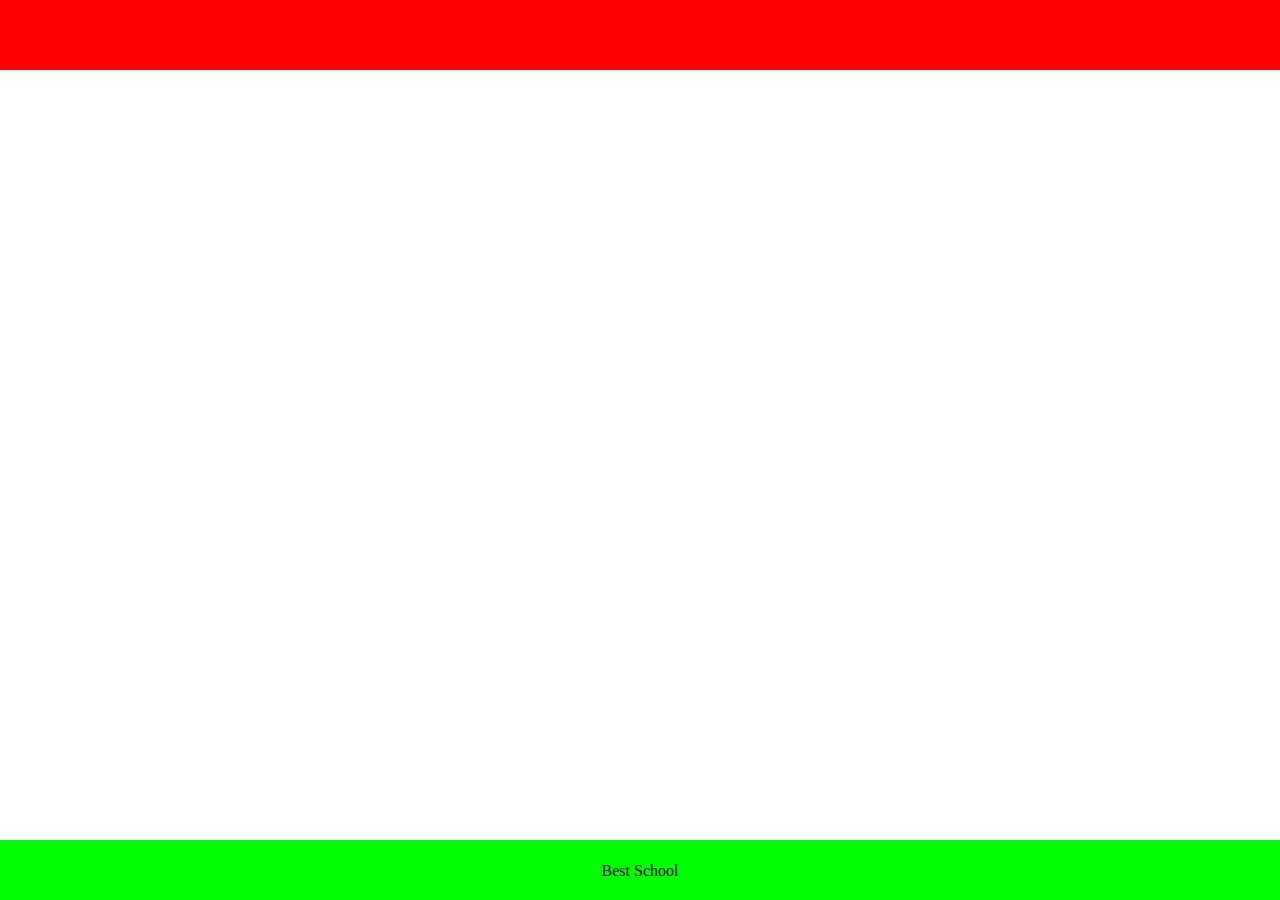
<file: web_static/0-index.html>
<!DOCTYPE html>
<html lang="en">
  <head>
    	<meta charset="UTF-8">
   	<title>Airbnb</title>
  </head>
  	<title>HBnB</title>
  </head>
  <body style="margin: 0; padding: 0">
      <header style="background: #FF0000; height: 70px; width: 100%;">
      </header>
      <footer style="position: fixed; background: #00FF00;
		     height: 60px; width: 100%; bottom: 0;">
	<p style="position: absolute; text-align: center; top: 10%;
		  bottom: 0; right: 0; left: 0;">
	  Best School</p>
      </footer>
  </body>
</html>
</file>
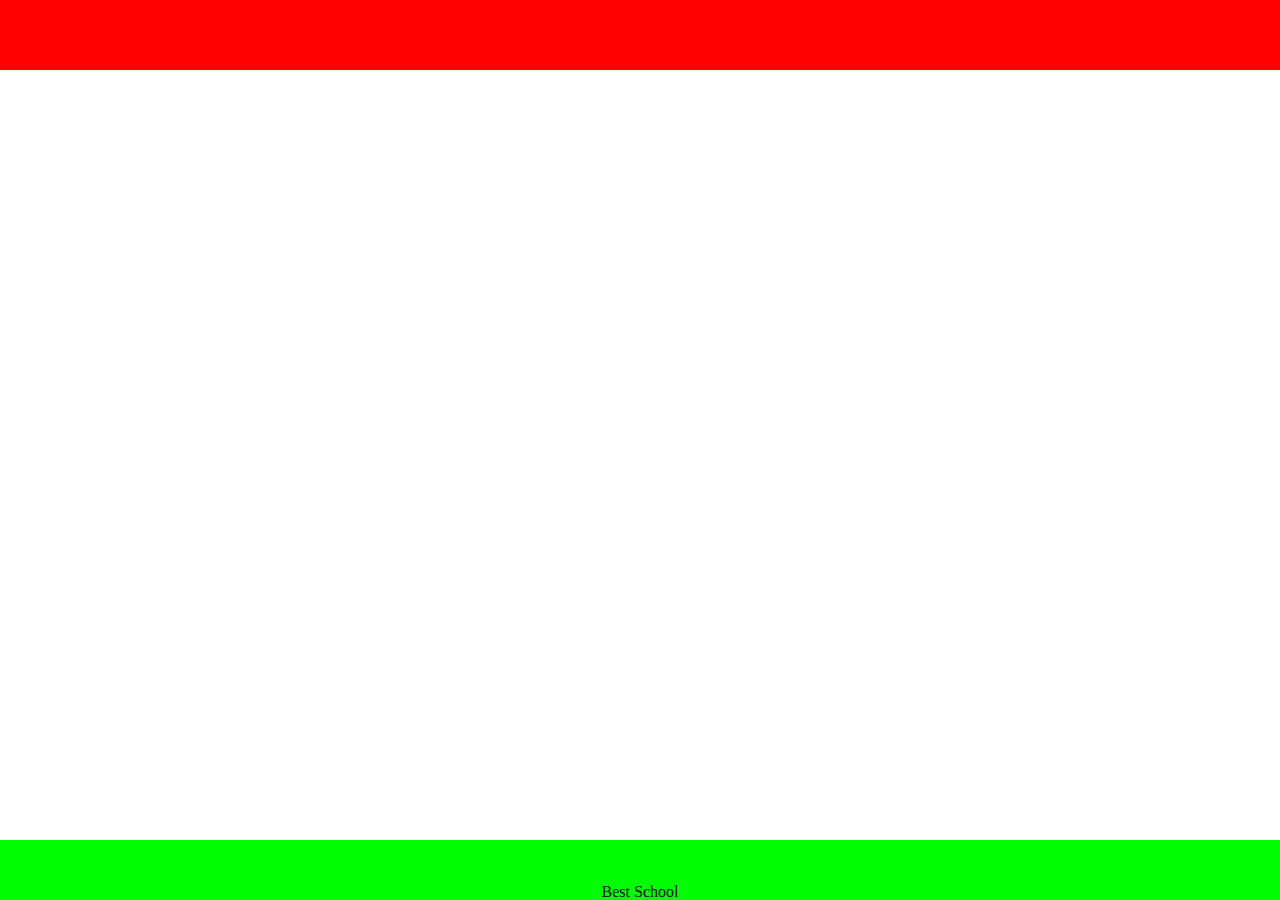
<file: web_static/1-index.html>
<!DOCTYPE html>
<html lang="en">
  <head>
    <meta charset="UTF-8">
    <title>Airbnb</title>
    <style>
      header {background-color:#FF0000; height:70px; width:100%;}
      body {margin:0; padding:0;}
      footer {background-color:#00FF00; height:60px; width:100%; position:absolute; bottom:0; text-align:center; line-height:60px;}
    </style>
  </head>
    <style>
      body {
      margin: 0;
      padding: 0;
      }
      header {
      background: #FF0000;
      height: 70px;
      width: 100%;
      }
      footer {
      position: fixed;
      background: #00FF00;
      height: 60px;
      width: 100%;
      bottom: 0;
      }
      footer p {
      position: absolute;
      text-align: center;
      top: 10%;
      bottom: 0;
      right: 0;
      left: 0;
      }
    </style>
  </head>
  <body>
      <header>
      </header>
      <footer>
	<p>Best School</p>
      </footer>
  </body>
</html>
</file>
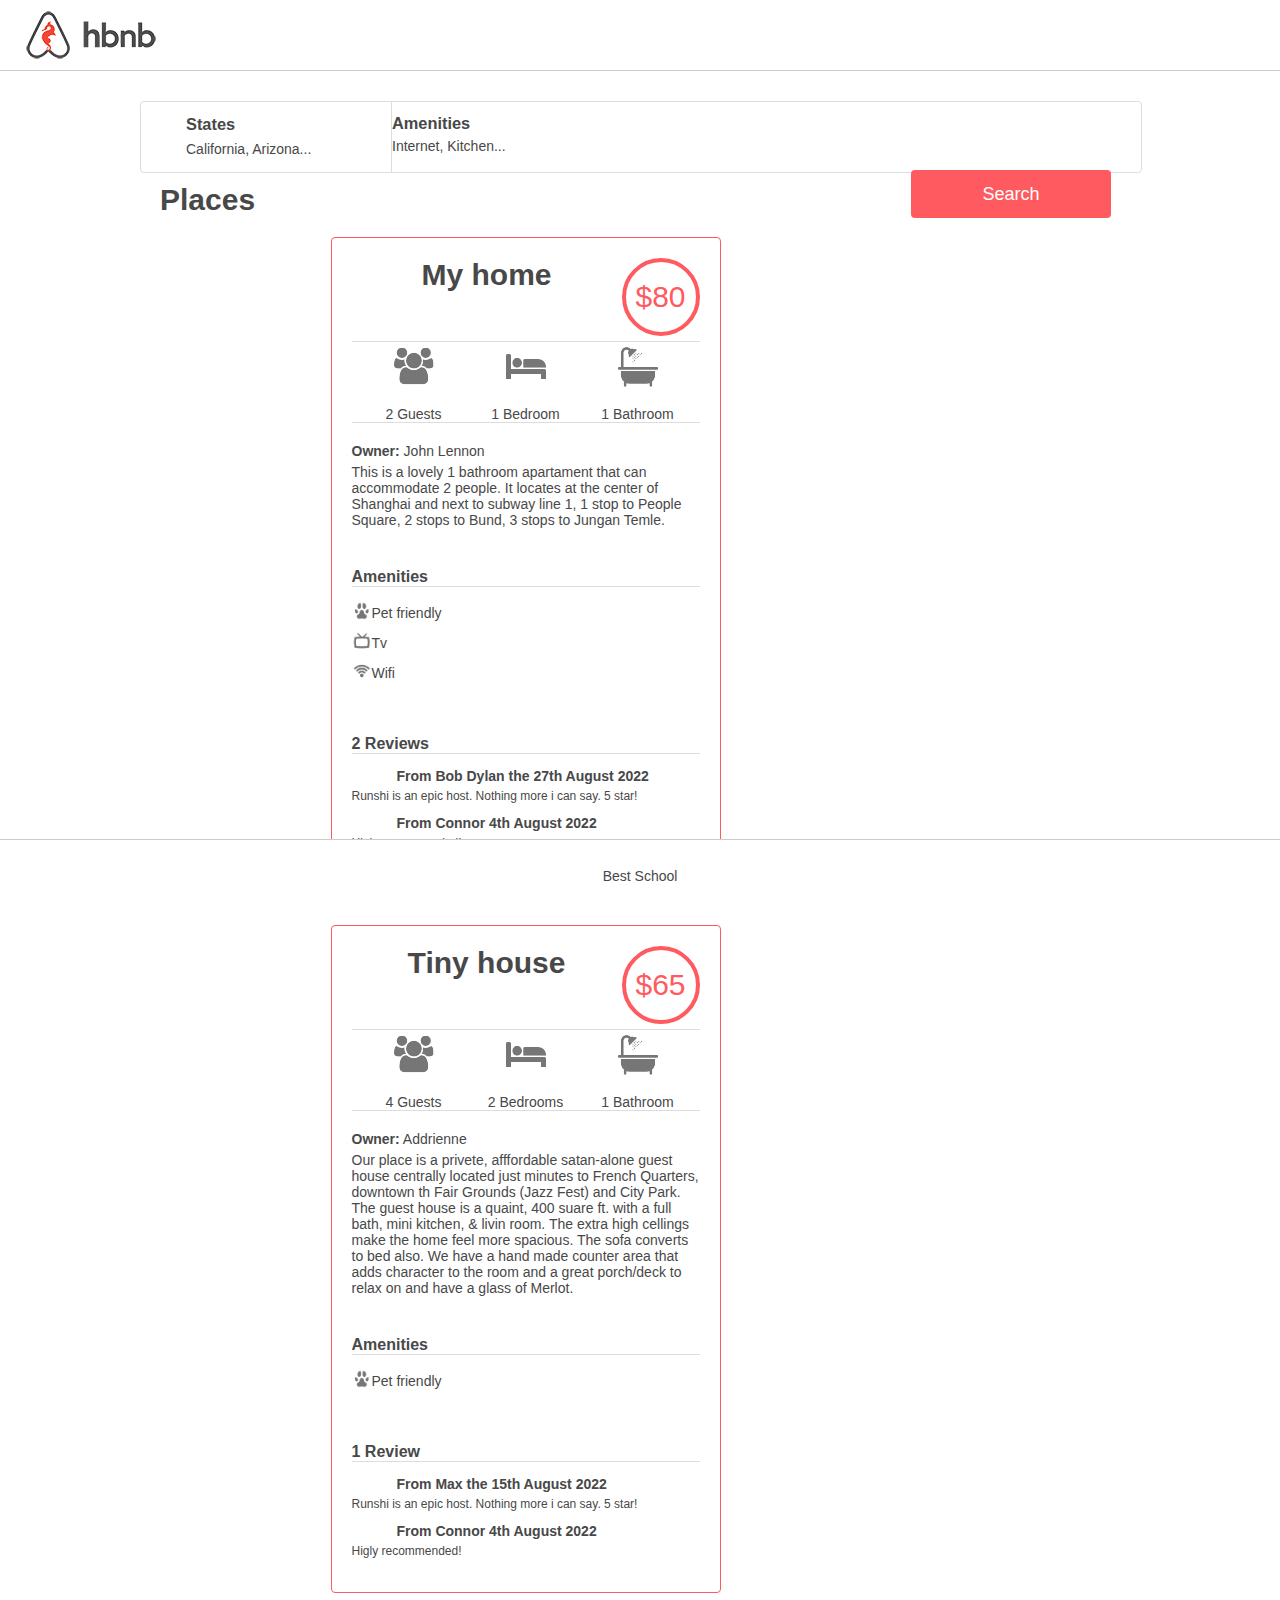
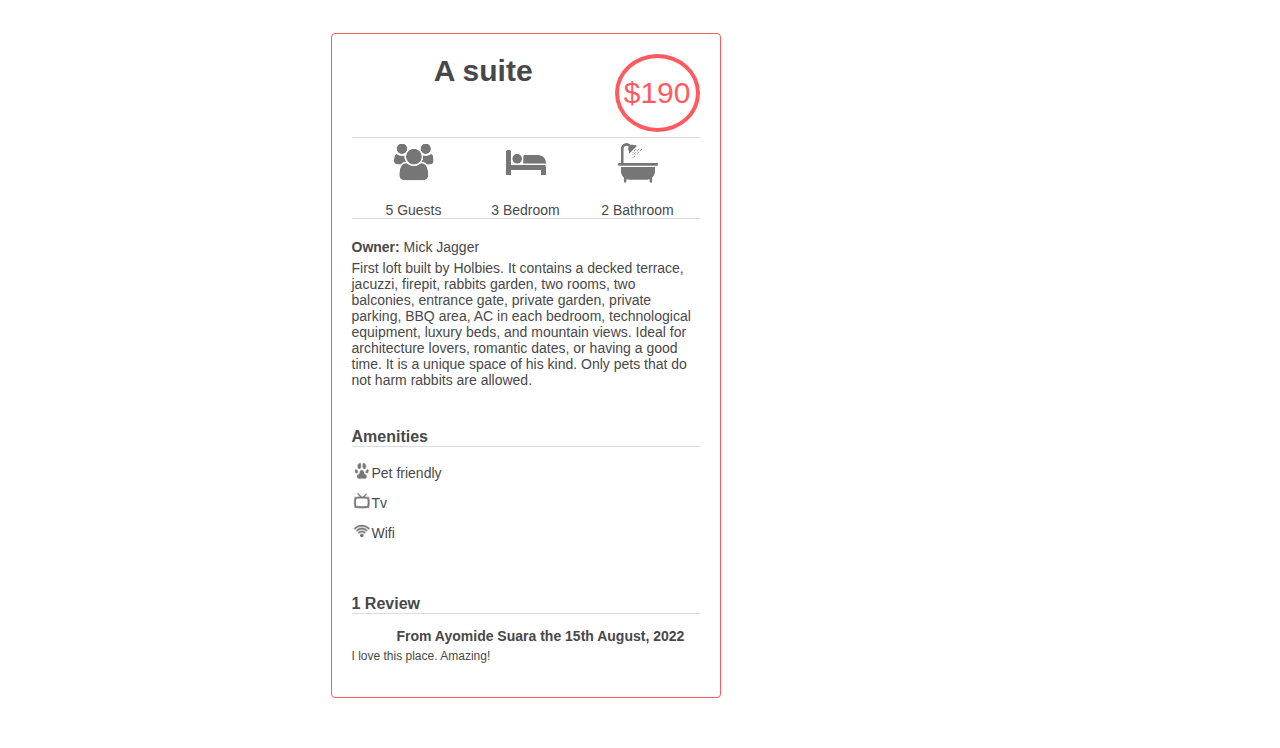
<file: web_static/100-index.html>
<!DOCTYPE html>
<html lang="en" dir="ltr">
  <head>
    <meta charset="utf-8">
    <meta name="viewport" content="width=device-width, initial-scale=1.0">
    <link rel="icon" type="image/x-icon" href="images/icon.png">
    <link rel="stylesheet" href="styles/4-common.css">
    <link rel="stylesheet" href="styles/3-header.css">
    <link rel="stylesheet" href="styles/3-footer.css">
    <link rel="stylesheet" href="styles/6-filters.css">
    <link rel="stylesheet" href="styles/100-places.css">
    <title>AirBnB clone</title>
  </head>
  <body>
    <header>
    </header>
    <div class="container">
      <section class="filters">
        <div class="locations">
          <h3>States</h3>
          <h4>California, Arizona...</h4>
          <ul class="popover">
            <li><h2>Arizona:</h2>
              <ul>
                <li>Page</li>
                <li>Page2</li>
              </ul>
            </li>
            <li><h2>California:</h2>
              <ul>
                <li>San Francisco</li>
                <li>Los Altos</li>
              </ul>
            </li>
            </ul>
        </div>
        <div class="amenities">
          <h3>Amenities</h3>
          <h4>Internet, Kitchen...</h4>
          <ul class="popover">
            <li>Internet</li>
            <li>Tv</li>
            <li>Kitchen</li>
            <li>Iron</li>
          </ul>
        </div>
        <button type="button" name="button">Search</button>
      </section> <!-- end fiter-->

      <section class="places">
        <h1>Places</h1>
        <article><!-- My home -->
          <div class="article_places_header">
            <h2>My home</h2>
            <div class="price_by_night">$80</div>
          </div>
          <div class="information">
            <div class="max_guest">2 Guests</div>
            <div class="number_rooms">1 Bedroom</div>
            <div class="number_bathrooms">1 Bathroom</div>
          </div><!-- end information -->
          <div class="user">
            <p><b>Owner:</b> John Lennon</p>
          </div><!-- end user -->
          <div class="description">
            <p>This is a lovely 1 bathroom apartament that can accommodate 2 people. It locates at the center of Shanghai and next to subway line 1, 1 stop to People Square, 2 stops to Bund, 3 stops to Jungan Temle.</p>
          </div><!-- end description -->
          <div class="amenities">
            <h2>Amenities</h2>
            <ul>
              <li>
                <div class="places_amenities_pet_friendly"></div>
                Pet friendly
            </li>
              <li>
                <div class="places_amenities_tv"></div>
                Tv
            </li>
              <li>
                <div class="places_amenities_wifi"></div>
                Wifi
            </li>
            </ul>
          </div>
          <div class="reviews">
            <h2>2 Reviews</h2>
            <ul>
              <li>
                <h3>From Bob Dylan the 27th August 2022</h3>
                <p>Runshi is an epic host. Nothing more i can say. 5 star!</p>
              </li>
              <li>
                <h3>From Connor 4th August 2022</h3>
                <p>Higly recommended!</p>
              </li>
            </ul>
          </div>
        </article><!-- end My home -->

        <article>
          <h2>Tiny house</h2>
          <div class="price_by_night">$65</div>
          <div class="information">
            <div class="max_guest">4 Guests</div>
            <div class="number_rooms">2 Bedrooms</div>
            <div class="number_bathrooms">1 Bathroom</div>
          </div><!-- end information -->
          <div class="user">
            <p><b>Owner:</b> Addrienne</p>
          </div><!-- end user -->
          <div class="description">
            <p>Our place is a privete, afffordable satan-alone guest house centrally located just minutes to French Quarters, downtown th Fair Grounds (Jazz Fest) and City Park. The guest house is a quaint, 400 suare ft. with a full bath, mini kitchen, & livin room. The extra high cellings make the home feel more spacious. The sofa converts to bed also. We have a hand made counter area that adds character to the room and a great porch/deck to relax on and have a glass of Merlot.</p>
          </div><!-- end description -->
          <div class="amenities">
            <h2>Amenities</h2>
            <ul>
              <li>
                <div class="places_amenities_pet_friendly"></div>
                Pet friendly
            </li>
            </ul>
          </div>
          <div class="reviews">
            <h2>1 Review</h2>
            <ul>
              <li>
                <h3>From Max the 15th August 2022</h3>
                <p>Runshi is an epic host. Nothing more i can say. 5 star!</p>
              </li>
              <li>
                <h3>From Connor 4th August 2022</h3>
                <p>Higly recommended!</p>
              </li>
            </ul>
          </div>
        </article>
        <article>
          <h2>A suite</h2>
          <div class="price_by_night">$190</div>
          <div class="information">
            <div class="max_guest">5 Guests</div>
            <div class="number_rooms">3 Bedroom</div>
            <div class="number_bathrooms">2 Bathroom</div>
          </div><!-- end information -->
          <div class="user">
            <p><b>Owner:</b> Mick Jagger</p>
          </div><!-- end user -->
          <div class="description">
            <p>First loft built by Holbies. It contains a decked terrace, jacuzzi, firepit, rabbits garden, two rooms, two balconies, entrance gate, private garden, private parking, BBQ area, AC in each bedroom, technological equipment, luxury beds, and mountain views. Ideal for architecture lovers, romantic dates, or having a good time. It is a unique space of his kind. Only pets that do not harm rabbits are allowed.</p>
          </div><!-- end description -->
          <div class="amenities">
            <h2>Amenities</h2>
            <ul>
              <li>
                <div class="places_amenities_pet_friendly"></div>
                Pet friendly
            </li>
              <li>
                <div class="places_amenities_tv"></div>
                Tv
            </li>
              <li>
                <div class="places_amenities_wifi"></div>
                Wifi
            </li>
            </ul>
          </div>
          <div class="reviews">
            <h2>1 Review</h2>
            <ul>
              <li>
                <h3>From Ayomide Suara the 15th August, 2022</h3>
                <p>I love this place. Amazing!</p>
              </li>
            </ul>
          </div>
        </article>
        </section> <!-- end section -->
    </div>
    <footer>
      <p>Best School</p>
    </footer>
  </body>
</html>
</file>
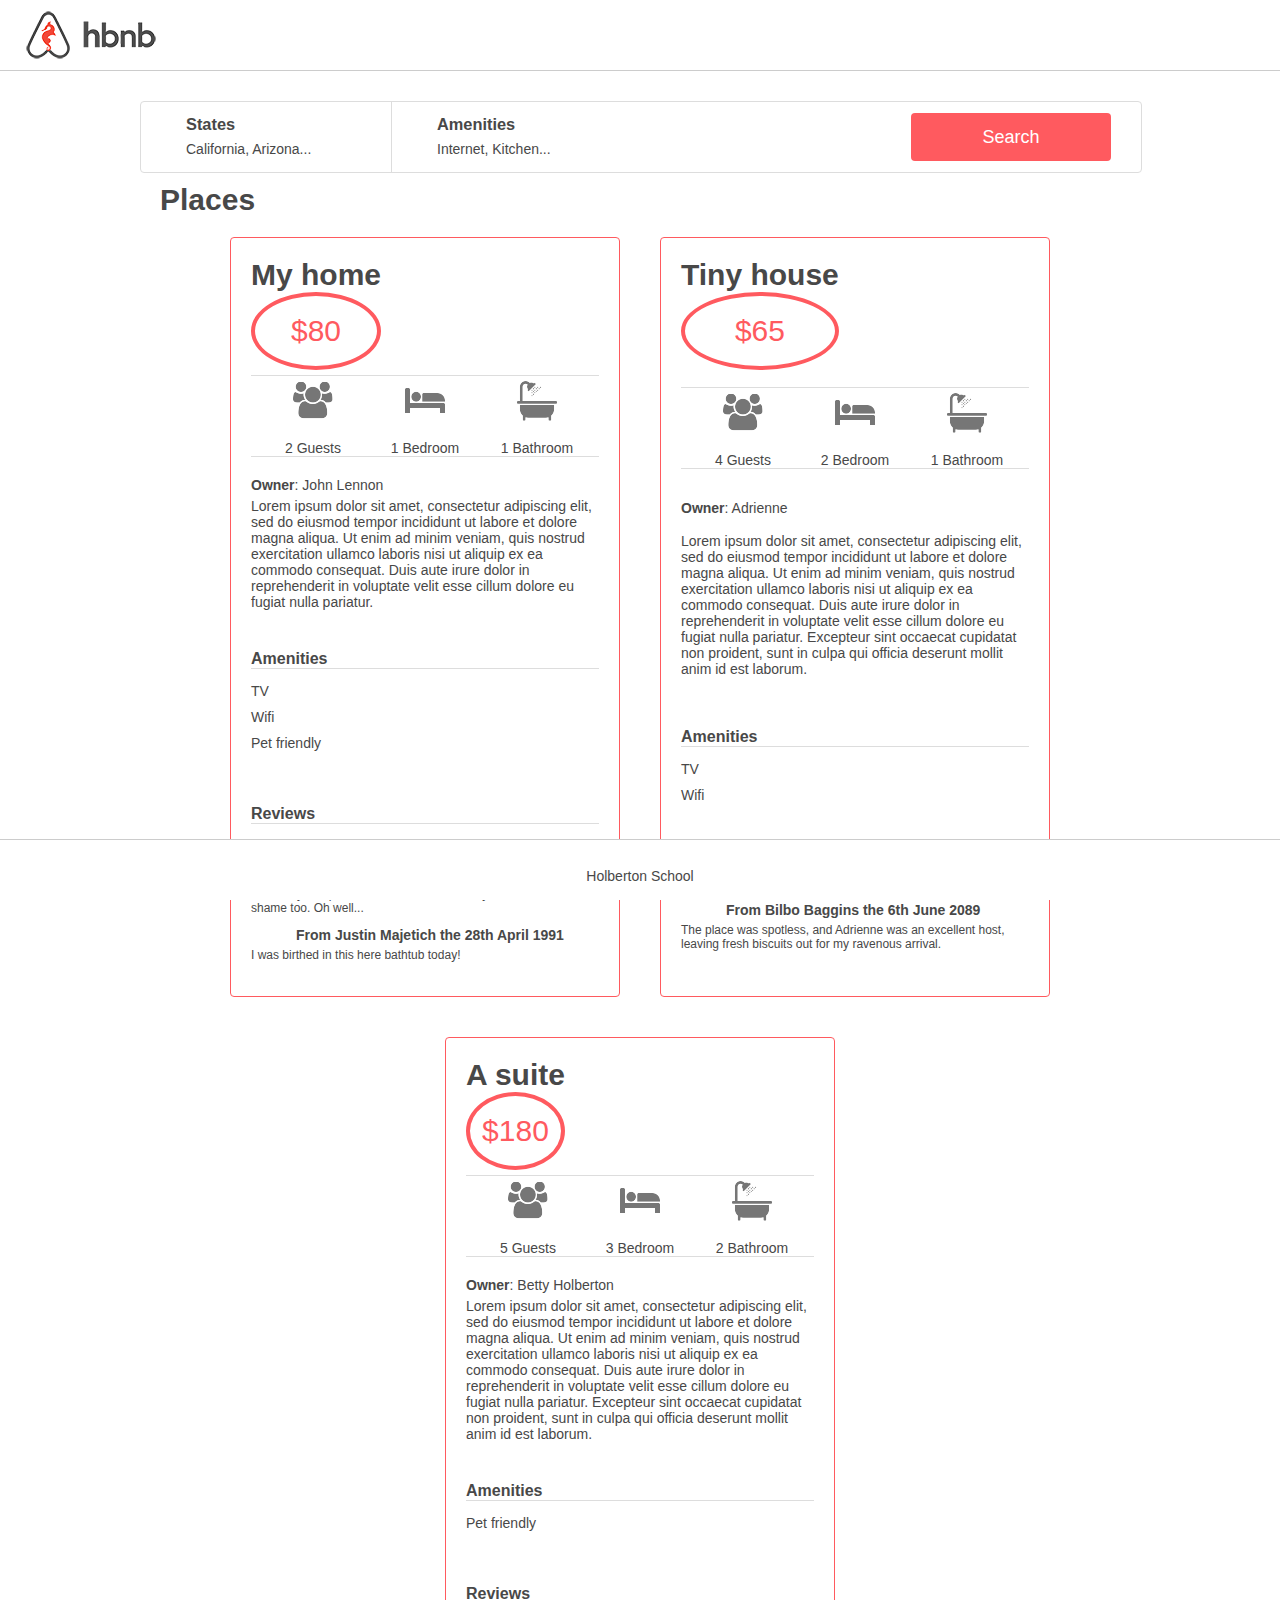
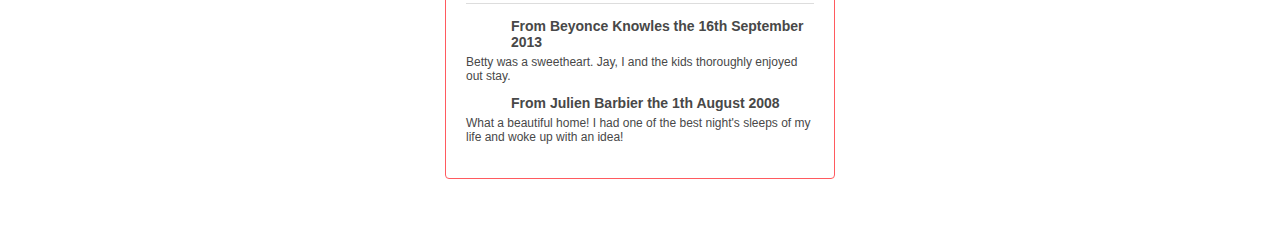
<file: web_static/101-index.html>
<!DOCTYPE html>
<html lang="en">
	<head>
		<title>AirBnB clone</title>

		<link rel="shortcut icon" href="images/icon.ico" >

		<link rel="stylesheet" href="styles/4-common.css"/>
		<link rel="stylesheet" href="styles/3-header.css"/>
		<link rel="stylesheet" href="styles/3-footer.css"/>
		<link rel="stylesheet" href="styles/6-filters.css"/>
		<link rel="stylesheet" href="styles/100-places.css"/>
	</head>
    <body>
		<header>
			<div id="header_logo"></div>
		</header>
		<div class="container">
			<section class="filters">
				<button>Search</button>
				<div class="locations">
					<h3>States</h3>
					<h4>California, Arizona...</h4>
					<ul class="popover">
						<li><h2>Arizona</h2>
							<ul>
								<li><h4>Page</h4></li>
								<li><h4>Page2</h4></li>
							</ul></li>
						<li><h2>California</h2>
							<ul>
								<li><h4>San Francisco</h4></li>
								<li><h4>Los Altos</h4></li>
							</ul></li>
					</ul>
				</div>
				<div class="filter_amenities">
					<h3>Amenities</h3>
					<h4>Internet, Kitchen...</h4>
					<ul class="popover">
						<li><h4>Internet</h4></li>
						<li><h4>TV</h4></li>
						<li><h4>Kitchen</h4></li>
						<li><h4>Iron</h4></li>
					</ul>
				</div>

			</section>
			<section class="places">
				<h1>Places</h1>
				<article>
					<div class="headline">
						<h2 class="article_title">My home</h2>
						<div class="price_by_night">$80</div>
					</div>
					<div class="information">
						<div class="max_guest">
							<div class="guest_icon"></div>
							<p>2 Guests</p>
						</div>
						<div class="number_rooms">
							<div class="bed_icon"></div>
							<p>1 Bedroom</p>
						</div>
						 <div class="number_bathrooms">
							<div class="bath_icon"></div>
							<p>1 Bathroom</p>
						</div>
					</div>
					<div class="user"><b>Owner</b>: John Lennon</div>
					<div class="description">
                        Lorem ipsum dolor sit amet, consectetur adipiscing elit, sed do eiusmod tempor incididunt ut labore et dolore magna aliqua. Ut enim ad minim veniam, quis nostrud exercitation ullamco laboris nisi ut aliquip ex ea commodo consequat. Duis aute irure dolor in reprehenderit in voluptate velit esse cillum dolore eu fugiat nulla pariatur.
                    </div>
					<div class="amenities">
						<h2 class="article_subtitle">Amenities</h2>
						<ul>
							<li><div class="tv_icon"></div>TV</li>
							<li><div class="wifi_icon"></div>Wifi</li>
							<li><div class="pet_icon"></div>Pet friendly</li>
						</ul>
					</div>
					<div class="reviews">
						<h2 class="article_subtitle">Reviews</h2>
						<ul>
							<li>
								<div class="review_item">
									<h3>From Bob Dylan the 27th January 2017</h3>
									<p class="review_text">Wow, what can I say?! I'm a real rolling stone, you may have heard, but - by golly - I'd just as well settle down in this humble home, if you'd part with it - course, I'm sure you wouldn't. Real shame too. Oh well...</p>
								</div>
							</li>
							<li>
								<div class="review_item">
									<h3>From Justin Majetich the 28th April 1991</h3>
									<p class="review_text">I was birthed in this here bathtub today!</p>
								</div>
							</li>
						</ul>
					</div>
				</article>
				<article>
					<div class="headline">
						<h2 class="article_title">Tiny house</h2>
						<div class="price_by_night">$65</div>
					</div>
					<div class="information">
                        <div class="max_guest">
                            <div class="guest_icon"></div>
                            <p>4 Guests</p>
                        </div>
                        <div class="number_rooms">
                            <div class="bed_icon"></div>
                            <p>2 Bedroom</p>
                        </div>
                         <div class="number_bathrooms">
                            <div class="bath_icon"></div>
                            <p>1 Bathroom</p>
                        </div>
                    </div>
					<div class="user"><b>Owner</b>: Adrienne</div>
					<div class="description">
                        Lorem ipsum dolor sit amet, consectetur adipiscing elit, sed do eiusmod tempor incididunt ut labore et dolore magna aliqua. Ut enim ad minim veniam, quis nostrud exercitation ullamco laboris nisi ut aliquip ex ea commodo consequat. Duis aute irure dolor in reprehenderit in voluptate velit esse cillum dolore eu fugiat nulla pariatur. Excepteur sint occaecat cupidatat non proident, sunt in culpa qui officia deserunt mollit anim id est laborum.
                    </div>
					<div class="amenities">
                        <h2 class="article_subtitle">Amenities</h2>
                        <ul>
                            <li><div class="tv_icon"></div>TV</li>
                            <li><div class="wifi_icon"></div>Wifi</li>
                        </ul>
                    </div>
                    <div class="reviews">
                        <h2 class="article_subtitle">Reviews</h2>
                        <ul>
                            <li>
								<div class="review_item">
                                	<h3>From Bilbo Baggins the 6th June 2089</h3>
                                	<p class="review_text">The place was spotless, and Adrienne was an excellent host, leaving fresh biscuits out for my ravenous arrival.</p>
								</div>
                            </li>
                        </ul>
                    </div>
				</article>
				<article>
					<div class="headline">
						<h2 class="article_title">A suite</h2>
						<div class="price_by_night">$180</div>
					</div>
					<div class="information">
                        <div class="max_guest">
                            <div class="guest_icon"></div>
                            <p>5 Guests</p>
                        </div>
                        <div class="number_rooms">
                            <div class="bed_icon"></div>
                            <p>3 Bedroom</p>
                        </div>
                         <div class="number_bathrooms">
                            <div class="bath_icon"></div>
                            <p>2 Bathroom</p>
                        </div>
                    </div>
					<div class="user"><b>Owner</b>: Betty Holberton</div>
					<div class="description">
						Lorem ipsum dolor sit amet, consectetur adipiscing elit, sed do eiusmod tempor incididunt ut labore et dolore magna aliqua. Ut enim ad minim veniam, quis nostrud exercitation ullamco laboris nisi ut aliquip ex ea commodo consequat. Duis aute irure dolor in reprehenderit in voluptate velit esse cillum dolore eu fugiat nulla pariatur. Excepteur sint occaecat cupidatat non proident, sunt in culpa qui officia deserunt mollit anim id est laborum.
					</div>
					<div class="amenities">
                        <h2 class="article_subtitle">Amenities</h2>
                        <ul>
                            <li><div class="pet_icon"></div>Pet friendly</li>
                        </ul>
                    </div>
                    <div class="reviews">
                        <h2 class="article_subtitle">Reviews</h2>
                        <ul>
                            <li>
								<div class="review_item">
                                	<h3>From Beyonce Knowles the 16th September 2013</h3>
                                	<p class="review_text">Betty was a sweetheart. Jay, I and the kids thoroughly enjoyed out stay.</p>
								</div>
                            </li>
                            <li>
								<div class="review_item">
                                	<h3>From Julien Barbier the 1th August 2008</h3>
                                	<p class="review_text">What a beautiful home! I had one of the best night's sleeps of my life and woke up with an idea!</p>
								</div>
                            </li>
                        </ul>
                    </div>
				</article>
			</section>
		</div>
		<footer>
			<p>Holberton School</p>
		</footer>
	</body>
</html>
</file>
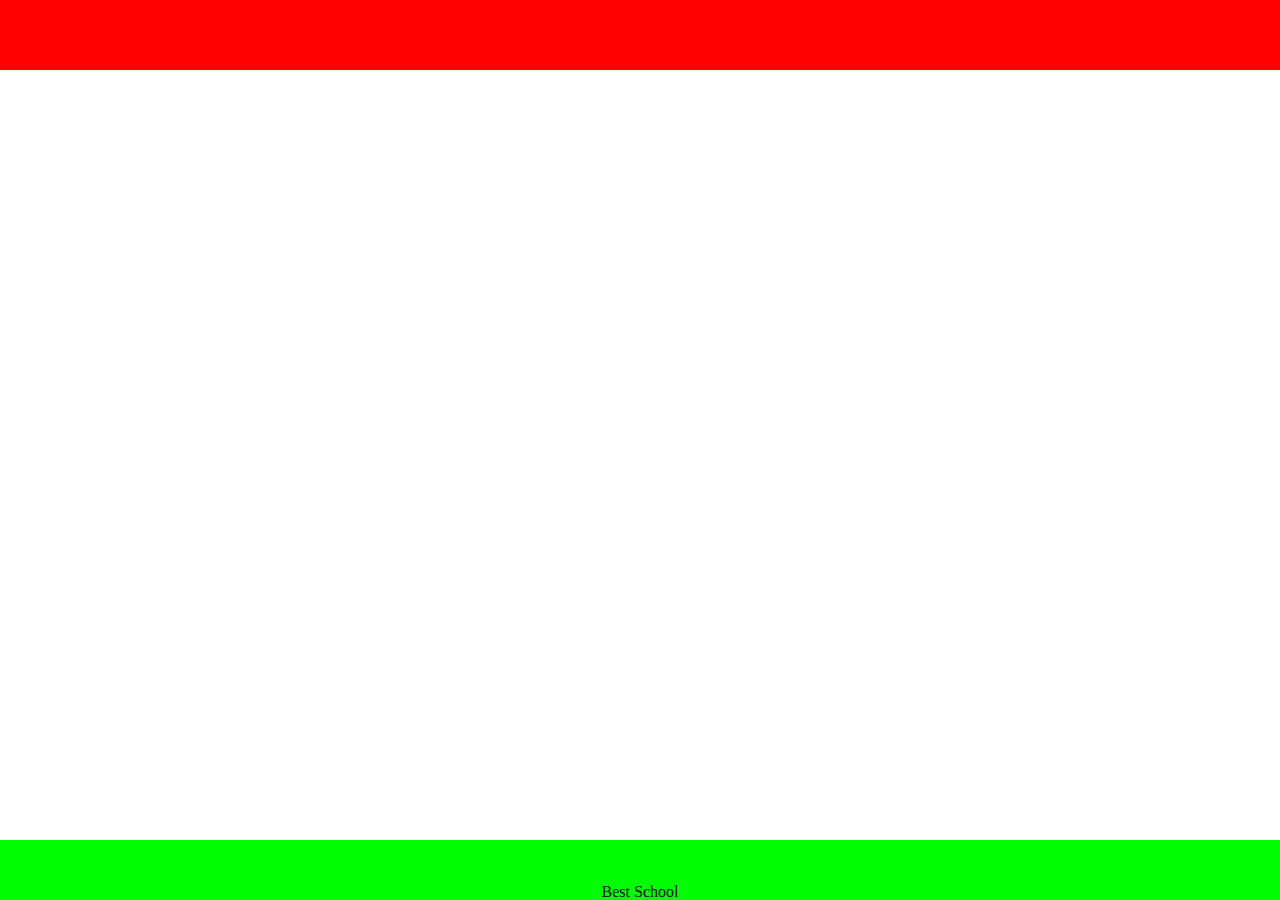
<file: web_static/2-index.html>
<!DOCTYPE html>
<html lang="en">
  <head>
    <meta charset="UTF-8">
    <link rel="stylesheet" type="text/css" href="styles/2-common.css">
    <link rel="stylesheet" type="text/css" href="styles/2-header.css">
    <link rel="stylesheet" type="text/css" href="styles/2-footer.css">
    <title>Airbnb</title>
  </head>
  <body>
      <header>
      </header>
      <footer>
	<p>Best School</p>
      </footer>
  </body>
</html>
</file>
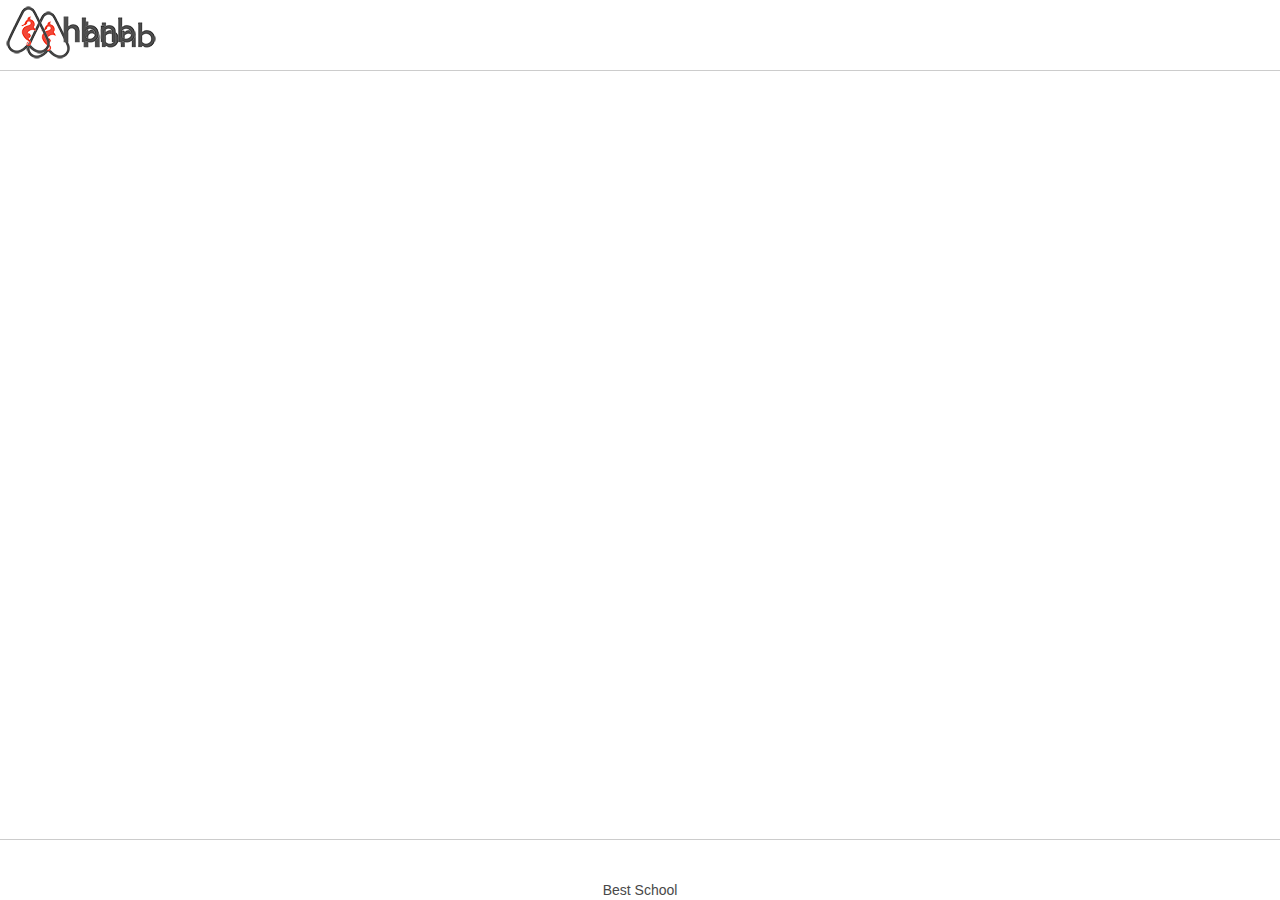
<file: web_static/3-index.html>
<!DOCTYPE html>
<html lang="en">
  <head>
    <meta charset="UTF-8">
    <link rel="stylesheet" type="text/css" href="styles/3-common.css">
    <link rel="stylesheet" type="text/css" href="styles/3-header.css">
    <link rel="stylesheet" type="text/css" href="styles/3-footer.css">
    <link rel="icon" type="image/png" href="./images/icon.png">
    <title>Airbnb</title>
  </head>
  <body>
    <header>
      <div class="logo"></div>
    </header>
    <footer>
      <p>Best School</p>
    </footer>
  </body>
</html>
</file>
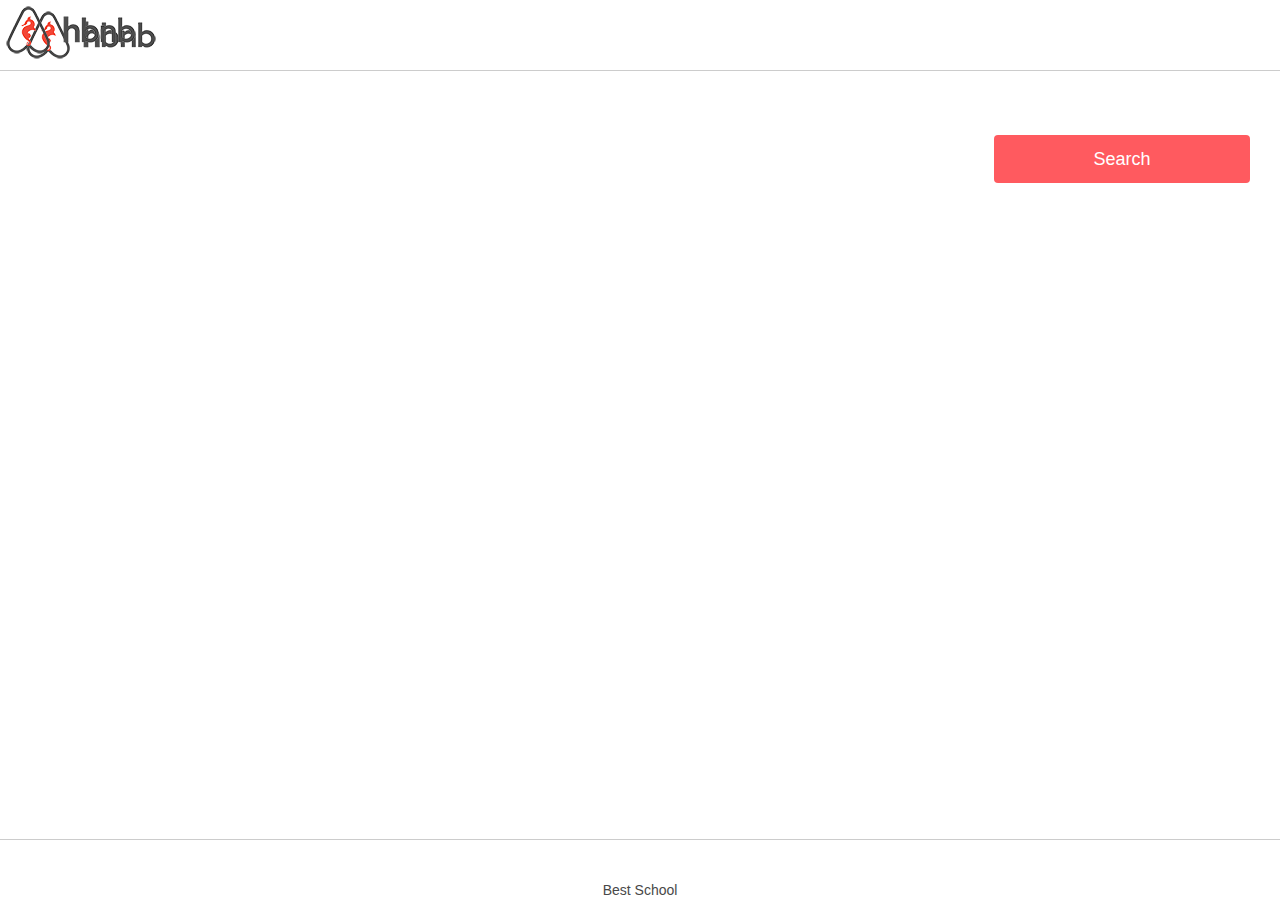
<file: web_static/4-index.html>
<!DOCTYPE html>
<html lang="en">
  <head>
    <meta charset="UTF-8">
    <link rel="stylesheet" type="text/css" href="styles/4-common.css">
    <link rel="stylesheet" type="text/css" href="styles/3-header.css">
    <link rel="stylesheet" type="text/css" href="styles/3-footer.css">
    <link rel="stylesheet" type="text/css" href="styles/4-filters.css">
    <link rel="icon" href="images/icon.png" />
    <title>Airbnb</title>
  </head>
  <body>
    <header>
      <div class="logo"></div>
    </header>
    <div class="container">
      <section class="filters">
	<button type="button">Search</button>
      </section>
    </div>
    <footer>
      <p>Best School</p>
    </footer>
  </body>
</html>
</file>
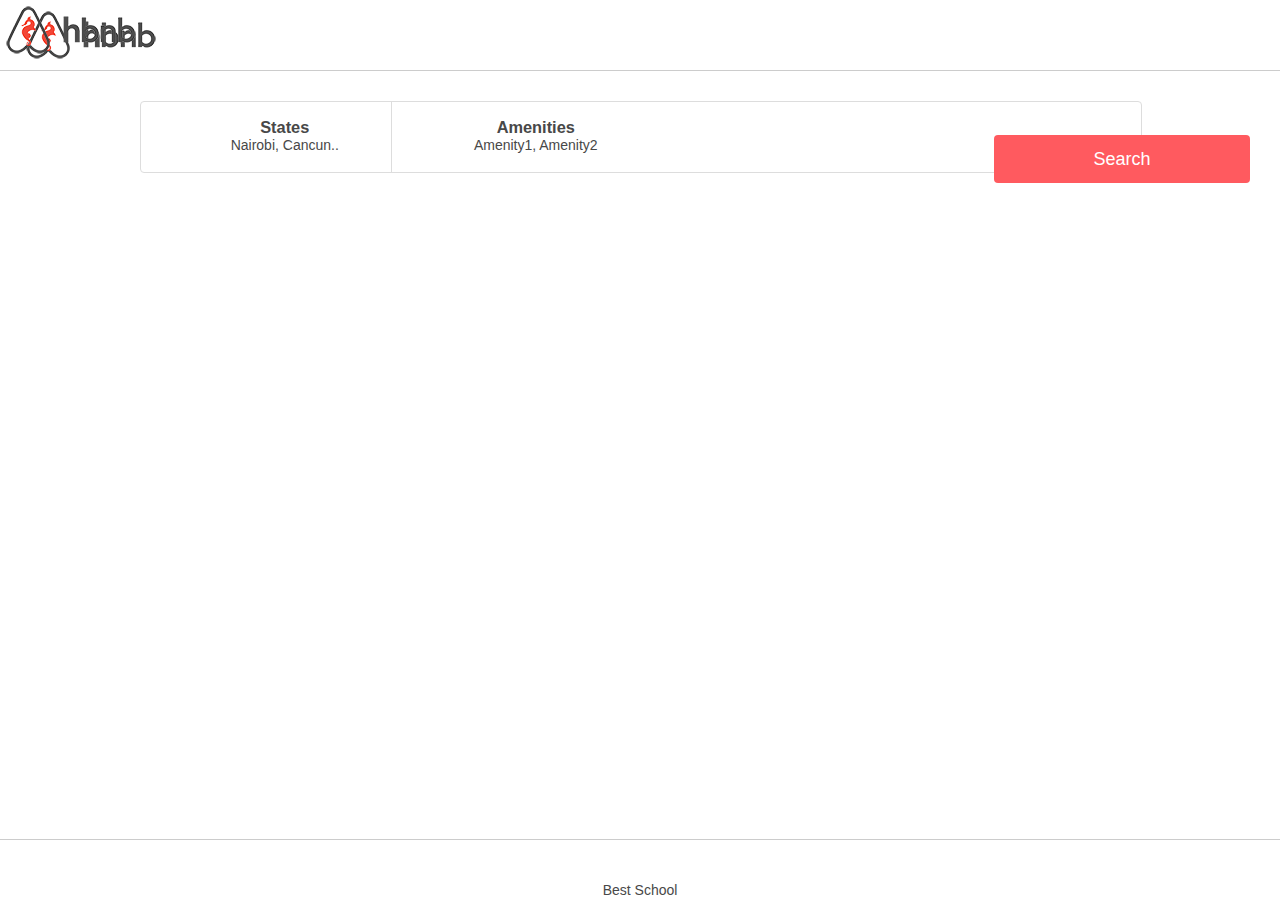
<file: web_static/5-index.html>
<!DOCTYPE html>
<html lang="en">
  <head>
    <meta charset="UTF-8">
    <link rel="stylesheet" type="text/css" href="styles/4-common.css">
    <link rel="stylesheet" type="text/css" href="styles/3-header.css">
    <link rel="stylesheet" type="text/css" href="styles/3-footer.css">
    <link rel="stylesheet" type="text/css" href="styles/5-filters.css">
    <link rel="icon" type="image/png" href="./images/icon.png">
    <title>Airbnb</title>
  </head>
  <body>
    <header>
      <div class="logo"></div>
    </header>
    <div class="container">
      <section class="filters">
	<button type="button">Search</button>
	<div class="locations">
	  <h3>States</h3>
	  <h4>Nairobi, Cancun..</h4>
	</div>
	<div class="amenities">
	  <h3>Amenities</h3>
	  <h4>Amenity1, Amenity2</h4>
	</div>
      </section>
    </div>
    <footer>
      <p>Best School</p>
    </footer>
  </body>
</html>
</file>
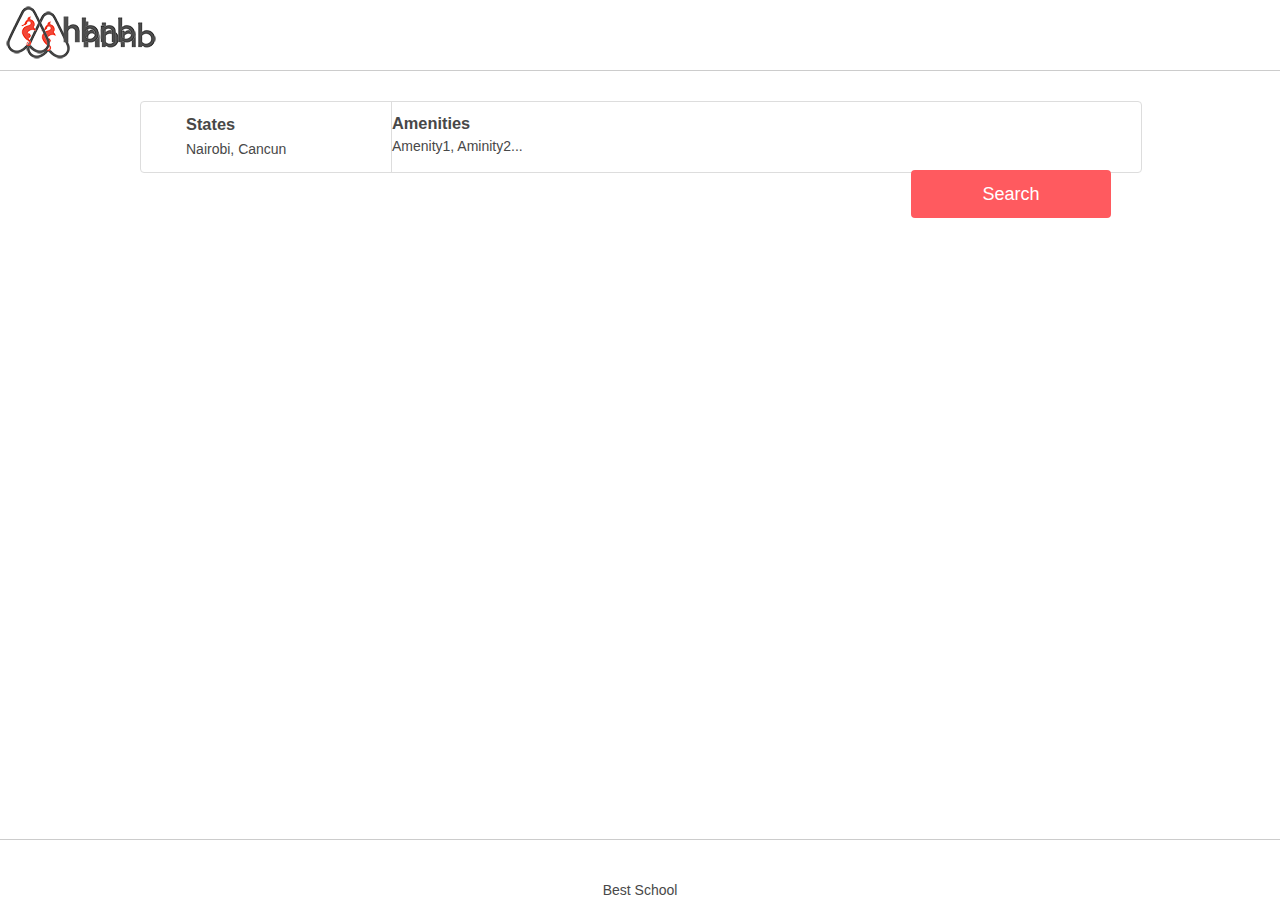
<file: web_static/6-index.html>
<!DOCTYPE html>
<html lang="en">
  <head>
    <meta charset="UTF-8">
    <link rel="stylesheet" type="text/css" href="styles/4-common.css">
    <link rel="stylesheet" type="text/css" href="styles/3-header.css">
    <link rel="stylesheet" type="text/css" href="styles/3-footer.css">
    <link rel="stylesheet" type="text/css" href="styles/6-filters.css">
    <link rel="icon" type="image/png" href="./images/icon.png">
    <title>Airbnb</title>
</head>
<body>
    <header>
      <div class="logo"></div>
    </header>
    <div class="container">
      <section class="filters">
	<div class="locations">
	  <h3>States</h3>
	  <h4>Nairobi, Cancun</h4>
	  <div class="popover">
	        <ul>
		  <li>
		    <h2>Nairobi:</h2>
		      <ul>
		        <li>PowerHouse</li>
		        <li>CBD</li>
		      </ul>
		   </li>
		   <li>
		      <h2>Cancun:</h2>
		      <ul>
		        <li>Lakers</li>
			<li>Celtics</li>
		      </ul>
		   </li>
		</ul>
	   </div>
	</div>
	<div class="amenities">
	  <h3>Amenities</h3>
	  <h4>Amenity1, Aminity2...</h4>
	  <div class="popover">
	    <ul>
	      <li>Buruburu</li>
	      <li>Liniru</li>
	      <li>Kirinyaga</li>
	      <li>Malindi</li>
	    </ul>
	  </div>
	</div>
	<button type="button">Search</button>
      </section>
    </div>
    <footer>
      <p>Best School</p>
    </footer>
</body>
</html>
</file>
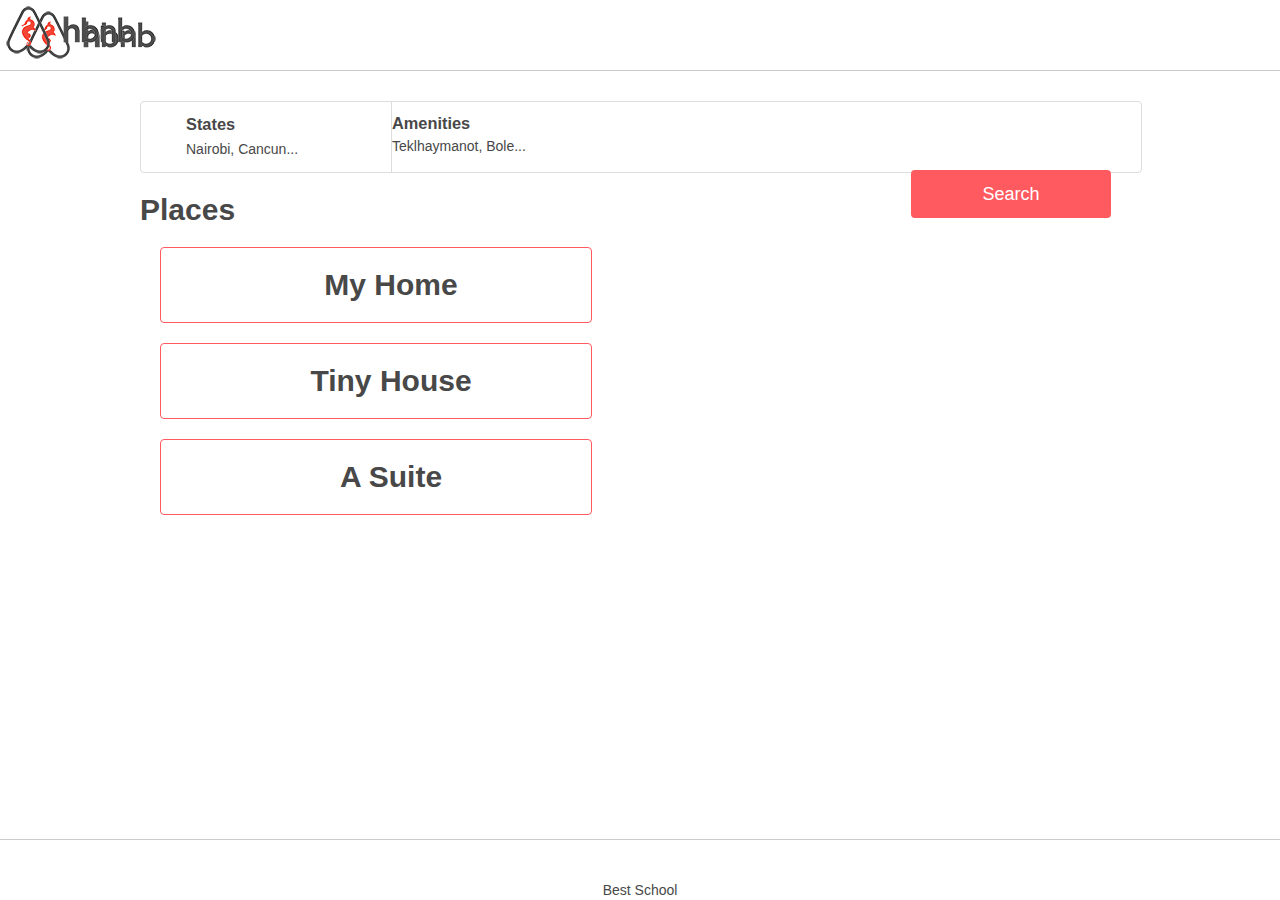
<file: web_static/7-index.html>
<!DOCTYPE html>
<html lang="en">
  <head>
    <meta charset="UTF-8">
    <link rel="stylesheet" type="text/css" href="styles/4-common.css">
    <link rel="stylesheet" type="text/css" href="styles/3-header.css">
    <link rel="stylesheet" type="text/css" href="styles/3-footer.css">
    <link rel="stylesheet" type="text/css" href="styles/6-filters.css">
    <link rel="stylesheet" type="text/css" href="styles/7-places.css">
    <link rel="icon" type="image/png" href="./images/icon.png">
    <title>Airbnb</title>
  </head>
<body>
	<header>
		<div class="logo"></div>
	</header>
	<div class="container">
		<section class="filters">
			<div class="locations">
				<h3>States</h3>
				<h4>Nairobi, Cancun...</h4>
				<div class="popover">
					<ul>
						<li>
							<h2>Nazrit:</h2>
							<ul>
								<li>SomeWare</li>
								<li>Enjoyment</li>
							</ul>
						</li>
						<li>
							<h2>City:</h2>
							<ul>
								<li>Addis</li>
								<li>Baher Dare</li>
							</ul>
						</li>
					</ul>
				</div>
			</div>
			<div class="amenities">
				<h3>Amenities</h3>
				<h4>Teklhaymanot, Bole...</h4>
				<div class="popover">
					<ul>
						<li>HomeTown</li>
						<li>Quiver</li>
						<li>Londis</li>
						<li>Kariokor</li>
					</ul>
					</ul>
				</div>
			</div>
			<button type="button">Search</button>
		</section>
		<section class="places">
			<h1>Places</h1>
			<article>
				<h2>My Home</h2>
			</article>
			<article>
				<h2>Tiny House</h2>
			</article>
			<article>
				<h2>A Suite</h2>
			</article>
		</section>
	</div>
	<footer>
		<p>Best School</p>
	</footer>
</body>
</html>
</file>
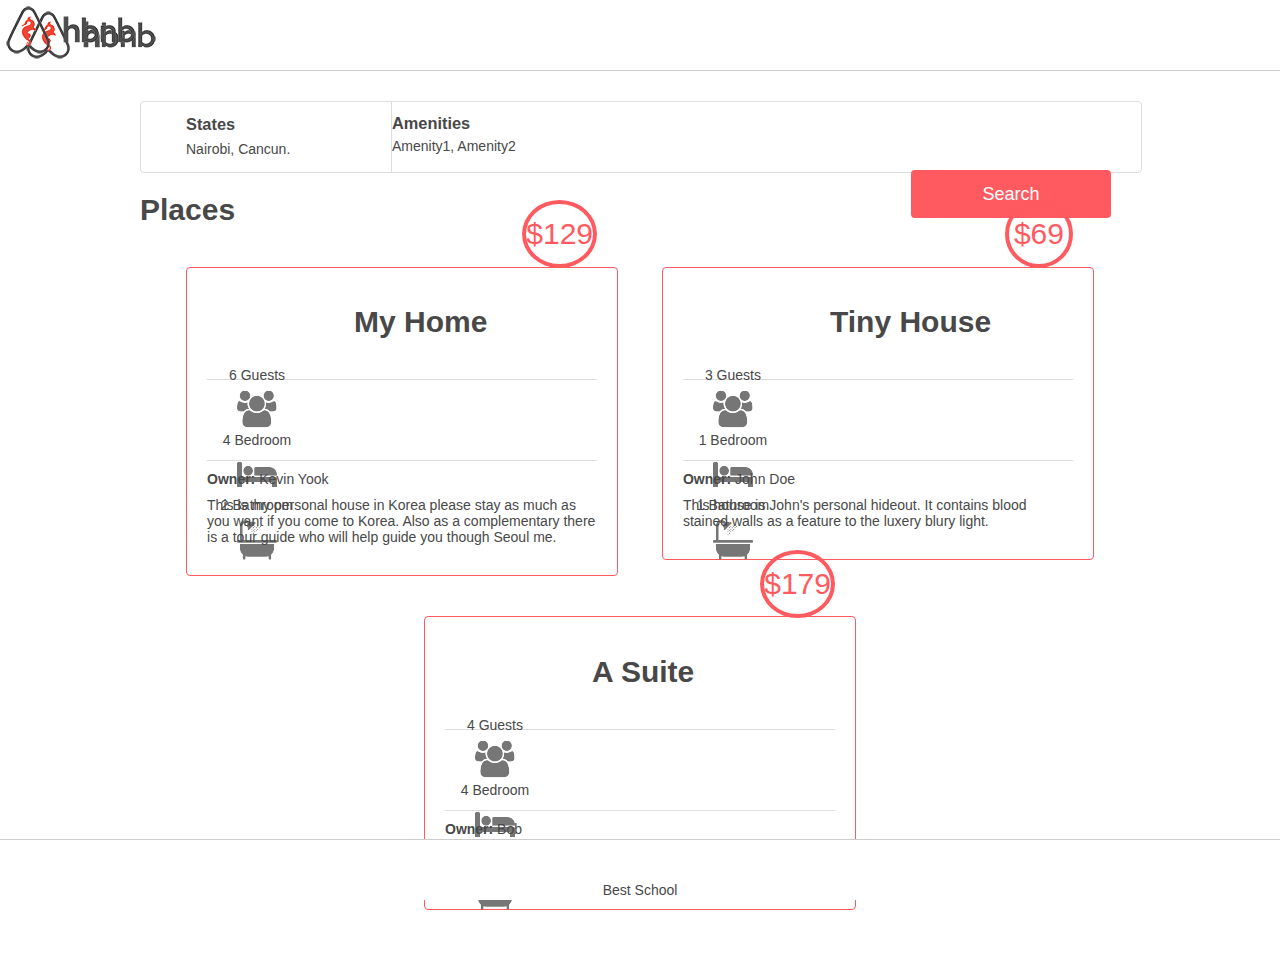
<file: web_static/8-index.html>
<!DOCTYPE html>
<html lang="en">
  <head>
    <meta charset="UTF-8">
    <link rel="stylesheet" type="text/css" href="styles/4-common.css">
    <link rel="stylesheet" type="text/css" href="styles/3-header.css">
    <link rel="stylesheet" type="text/css" href="styles/3-footer.css">
    <link rel="stylesheet" type="text/css" href="styles/6-filters.css">
    <link rel="stylesheet" type="text/css" href="styles/8-places.css">
    <link rel="icon" type="image/png" href="./images/icon.png">
    <link rel="icon" type="image/png" href="./images/icon_group.png">
    <link rel="icon" type="image/png" href="./images/icon_bed.png">
    <link rel="icon" type="image/png" href="./images/icon_bath.png">
    <title>Airbnb</title>
  </head>
  <body>
	<header>
		<div class="logo"></div>
	</header>
	<div class="container">
		<section class="filters">
			<div class="locations">
				<h3>States</h3>
				<h4>Nairobi, Cancun.</h4>
				<div class="popover">
					<ul>
						<li>
							<h2>Nazrit:</h2>
							<ul>
								<li>Denver</li>
								<li>Miami</li>
							</ul>
						</li>
						<li>
							<h2>City:</h2>
							<ul>
								<li>Nairobi</li>
								<li>Aberdare</li>
							</ul>
						</li>
					</ul>
				</div>
			</div>
			<div class="amenities">
				<h3>Amenities</h3>
				<h4>Amenity1, Amenity2</h4>
				<div class="popover">
					<ul>
						<li>HomeTown</li>
						<li>Denver</li>
						<li>Buruklyn</li>
						<li>Dohnholm</li>
					</ul>
				</div>
			</div>
			<button type="button">Search</button>
		</section>
		<section class="places">
			<h1>Places</h1>
			<article>
				<div class="title_box">
					<h2>My Home</h2>
					<div class="price_by_night">$129</div>
				</div>
				<div class="information">
					<div class="max_guest">6 Guests</div>
					<div class="number_rooms">4 Bedroom</div>
					<div class="number_bathrooms">2 Bathroom</div>
				</div>
				<div class="user">
					<b>Owner:</b> Kevin Yook
				</div>
				<div class="description">
					This is my personal house in Korea please stay as much as you want if you come to Korea. Also as a
					complementary there is a tour guide who will help guide you though Seoul me.
				</div>
			</article>
			<article>
				<div class="title_box">
					<h2>Tiny House</h2>
					<div class="price_by_night">$69</div>
				</div>
				<div class="information">
					<div class="max_guest">3 Guests</div>
					<div class="number_rooms">1 Bedroom</div>
					<div class="number_bathrooms">1 Bathroom</div>
				</div>
				<div class="user">
					<b>Owner:</b> John Doe
				</div>
				<div class="description">
					This house is John's personal hideout. It contains blood stained walls as a feature to the luxery
					blury light.
				</div>
			</article>
			<article>
				<div class="title_box">
					<h2>A Suite</h2>
					<div class="price_by_night">$179</div>
				</div>
				<div class="information">
					<div class="max_guest">4 Guests</div>
					<div class="number_rooms">4 Bedroom</div>
					<div class="number_bathrooms">4 Bathroom</div>
				</div>
				<div class="user">
					<b>Owner:</b> Bob
				</div>
				<div class="description">
					This house is a fine suite created by designer bob. Each room has it's own bathrooms
				</div>
			</article>
		</section>
	</div>
	<footer>
		<p>Best School</p>
	</footer>
</body>
</html>
</file>
<file: web_static/styles/4-common.css>
body {
    margin: 0;
    padding: 0;
    color: #484848;
    font-size: 14px;
    font-family: Circular, "Helvetica Neue", Arial, sans-serif;
}
body .container {
    max-width: 1000px;
    margin: 30px auto;
}
</file>
<file: web_static/styles/3-header.css>
header {
    background-color: white;
    height: 70px;
    width: 100%;
    border-bottom: 1px solid #CCCCCC;
    background-image: url(../images/logo.png);
    background-repeat: no-repeat;
    background-position: 20px 50%;
}
header .logo {
    background: url("../images/logo.png") no-repeat;
    left: 20px;
    height: 100%;
}
</file>
<file: web_static/styles/3-footer.css>
footer {
    background-color: white;
    height: 60px;
    width: 100%;
    border-top: 1px solid #CCCCCC;
    position: fixed;
    bottom: 0;
    text-align: center;
    line-height: 60px;
}
footer p {
    position: absolute;
    text-align: center;
    top: 10%;
    bottom: 0;
    right: 0;
    left: 0;
}
</file>
<file: web_static/styles/6-filters.css>
.filters{
 display: block;
 background-color: white;
 height: 70px;
 width: 100%;
 border: 1px solid #DDDDDD;
 border-radius: 4px;
}
.locations {
 display: inline;
 vertical-align: middle;
 float: left;
 height: 100%;
 width: 25%;
 line-height: 20px;
 border-right: 1px solid #DDDDDD;
}
.filter_amenities {
 display: inline;
 vertical-align: middle;
 height: 100%;
 float: left;
 width: 25%;
 line-height: 20px;
}
.popover {
 list-style-type: none;
 display: none;
 background-color: #FAFAFA;
 width: 100%;
 margin-left: -1px;
 margin-top: 8px;
 padding: 25px 0px;
 border: 1px solid #DDDDDD;
 border-radius: 4px;
}

.locations:hover .popover {
display: inline-block;
}

.filter_amenities:hover .popover {
 display: inline-block;
}

ul {
 list-style-type: none;
 padding: 0px;
 padding-bottom: 20px;
}

li {
}	

h2 {
 font-size: 16px;
 padding-left: 30px;
 margin: 0px;
}

h3 {
 font-weight: 600;
 margin-top: 12px;
 margin-bottom: 5px;	
 padding-left: 45px;
}

h4 {
 font-size: 14px;
 font-weight: 400;
 margin-top: 5px;
 margin-bottom: 5px;
 padding-left: 45px;
}

button {
 color: #FFFFFF;
 font-size: 18px;							
 height: 48px;
 width: 20%;
 background-color: #FF5A5F;
 border-style: none;
 border-radius: 4px;
 float: right;
 margin-top: 11px;
 margin-bottom: 11px;
 margin-right: 30px;
}

button:hover {
opacity: 90%;
}
</file>
<file: web_static/styles/100-places.css>
.places {
  display: flex;
  flex-wrap: wrap;
  justify-content: center;
}

.places h1 {
  width: 100%;
  font-size: 30px;
  padding-left: 20px;
  margin: 10px auto auto;
}

.places article {
  width: 390px;
  padding: 20px;
  margin: 20px;
  border-radius: 4px;
  border: 1px solid #FF5A5F;
  box-sizing: border-box;
}

.places h2 {
  font-size: 30px;
  margin: 0;
  padding: 0;
  text-align: center;
  flex-grow: 1;
}


/* ******************** */
/* article information */
/* ****************** */

article {
  z-index: -1;
  display: flex;
  flex-wrap: wrap;
}

/* circle with price */
.article_places_header {
  width: 100%;
  display: flex;

}

.price_by_night {
    min-width: 60px;
    height: 60px;
    color: #FF5A5F;
    border: 4px solid #FF5A5F;
    border-radius: 50%;
    font-size: 30px;
    display: flex;
    align-items: center;
    justify-content: center;
    padding: 5px;
    margin-bottom: 5px;
}

/* *****************************/
/* information box with icons */
/* ***************************/

.information {
  width: 100%;
  height: 80px;
  border-top: 1px solid #DDDDDD;
  border-bottom: 1px solid #DDDDDD;
  display: flex;
  flex-wrap: wrap;
  justify-content: space-evenly;
}
.user {
  padding: 20px 0 5px;
}
.user b, p {
  margin: 0;
  padding: 0;
}

/***********/
/* icons  */
/*********/

.max_guest {
  background-image: url(../images/icon_group.png);
}

.number_rooms {
  background-image: url(../images/icon_bed.png);
}

.number_bathrooms {
  background-image: url(../images/icon_bath.png)
}

.max_guest,
.number_rooms,
.number_bathrooms {
  width: 100px;
  background-repeat: no-repeat;
  display:flex;
  flex-direction: column-reverse;
  background-position-x: center;
  text-align:center;
}

/*********************/
/* more information */
/*******************/

.places .amenities,
.places .reviews {
  margin-top: 40px;
  width: 100%;
  height: inherit;
}

.places .amenities ul,
.places .reviews ul {
  list-style-type: none;
  padding: 0;
}

.places .amenities h2,
.places .reviews h2 {
  font-size: 16px;
  text-align: left;
  border-bottom: 1px solid #DDDDDD;
}

.places .reviews h3 {
  font-size: 14px;
}

.places .reviews p {
  font-size: 12px;
}

/********************/
/* amenities icons */
/******************/

.places .amenities ul li{
  display: flex;
  flex-direction: row;
  justify-content: flex-start;
  align-content: center;
  margin-bottom: 10px;
  align-items: end;
  }

.places_amenities_pet_friendly {
  background-image: url(../images/icon_pets.png);
}
.places_amenities_tv {
  background-image: url(../images/icon_tv.png);
}
.places_amenities_wifi {
  background-image: url(../images/icon_wifi.png);
}

.places_amenities_pet_friendly,
.places_amenities_tv,
.places_amenities_wifi {
  background-size: cover;
  background-repeat: no-repeat;
  width: 20px;
  height: 20px;
  display: inline-block;
}
</file>
<file: web_static/styles/2-common.css>
body {
    margin: 0;
    padding: 0;
}
</file>
<file: web_static/styles/2-header.css>
header {
    background-color: #FF0000;
    height: 70px;
    width: 100%;
}
</file>
<file: web_static/styles/2-footer.css>
footer {
    background-color: #00FF00;
    height: 60px;
    width: 100%;
    position: fixed;
    bottom: 0;
    text-align: center;
    line-height: 60px;
}
footer p {
    position: absolute;
    text-align: center;
    top: 10%;
    bottom: 0;
    right: 0;
    left: 0;
}
</file>
<file: web_static/styles/3-common.css>
body {
    margin: 0;
    padding: 0;
    color: #484848;
    font-size: 14px;
    font-family: Circular,"Helvetica Neue",Helvetica,Arial,sans-serif;
}
</file>
<file: web_static/styles/4-filters.css>
section .filters {
    background-color: white;
    height: 70px;
    width: 100%;
    border: 1px solid #DDDDDD;
    border-radius: 4px;
}
button {
    position: absolute;
    font-size: 18px;
    background: #FF5A5F;
    color: #FFFFFF;
    height: 48px;
    width: 20%;
    border-style: none;
    border-radius: 4px;
    top: 15%;
    right: 30px;
}
button:hover {
    opacity: 0.9;
}
</file>
<file: web_static/styles/5-filters.css>
div.container {
    max-width: 1000px;
    margin: 30px auto;
    text-align: center;
}
section.filters {
    background-color: white;
    height: 70px;
    width: 100%;
    border: 1px solid #DDDDDD;
    border-radius: 4px;
}
/* location and amenities part of search bar */
.locations,
.amenities {
    height: 100%;
    width: 25%;
    float: left;
}
button {
    position: absolute;
    font-size: 18px;
    background: #FF5A5F;
    color: #FFFFFF;
    height: 48px;
    width: 20%;
    border-style: none;
    border-radius: 4px;
    top: 15%;
    right: 30px;
}
button:hover {
    opacity: 0.9;
}
.filters div {
    display: inline-block;
    position: relative;
    height: 100%;
    width: 25%;
}
.filters h3 {
    margin-left: 15%;
    margin-bottom: 0;
    font-weight: 600;
}
.filters h4 {
    margin-left: 15%;
    margin-top: 0;
    font-weight: 400;
    font-size: 14px;
}
.locations {
    border-right: 1px solid #DDDDDD;
}
</file>
<file: web_static/styles/7-places.css>
.places {
  text-align: center;
}
.places h1 {
  font-size: 30px;
  text-align: left;
}
.places h1 {
    width: 100%;
    text-align: left;
    font-size: 30px;
}
.places article {
    width: 390px;
    padding: 20px;
    margin: 20px;
    border: 1px solid #FF5A5F;
    border-radius: 4px;
}
.places h2 {
	font-size: 30px;
	text-align: center;
	margin-top: 0;
}
</file>
<file: web_static/styles/8-places.css>
.places {
  text-align: center;
}
.places h1 {
  font-size: 30px;
  text-align: left;
}
article {
  width: 390px;
  border: 1px solid #FF5A5F;
  border-radius: 4px;
  padding: 20px;
  margin: 20px;
  display: inline-block;
  min-height: 250px;
  vertical-align: top;
}
article h2 {
  font-size: 30px;
  margin-top: 5px;
}
div.price_by_night {
  color: #FF5A5F;
  border: 4px solid #FF5A5F;
  border-radius: 100%;
  min-width: 60px;
  height: 60px;
  line-height: 60px;
  font-size: 30px;
  position: relative;
  float: right;
  top: -80px; 
}
div.information {
  height: 80px;
  border-top: 1px solid #DDDDDD;
  border-bottom: 1px solid #DDDDDD;
}
div.max_guest,
div.number_rooms,
div.number_bathrooms {
  line-height: 140px;
  width: 100px;
  height: 100%;
  display: inline-block;
  background-position: 50% 5px;
  background-repeat: no-repeat;
}
.max_guest {
  background-image: url("../images/icon_group.png");
}
.number_rooms {
  background-image: url("../images/icon_bed.png");
}
.number_bathrooms {
  background-image: url("../images/icon_bath.png");
}
div.user,
div.description {
  text-align: left;
  margin-bottom: 10px;
  margin-top: 10px;
}

.places article {
    width: 390px;
    padding: 20px;
    margin: 20px;
    border: 1px solid #FF5A5F;
    border-radius: 4px;
}
.places h2 {
	font-size: 30px;
	text-align: center;
	margin-top: 0;
}
.title_box {
    display: flex;
    justify-content: space-between;
    margin-top: -2%;
}

.title_box h2 {
    text-align: center;
    margin: 25px 0px 40px 30%;
}
.information div {
    display: flex;
    justify-content: flex-end;
    align-items: center;
    flex-direction: column;
    height: 65px;
}
</file>
